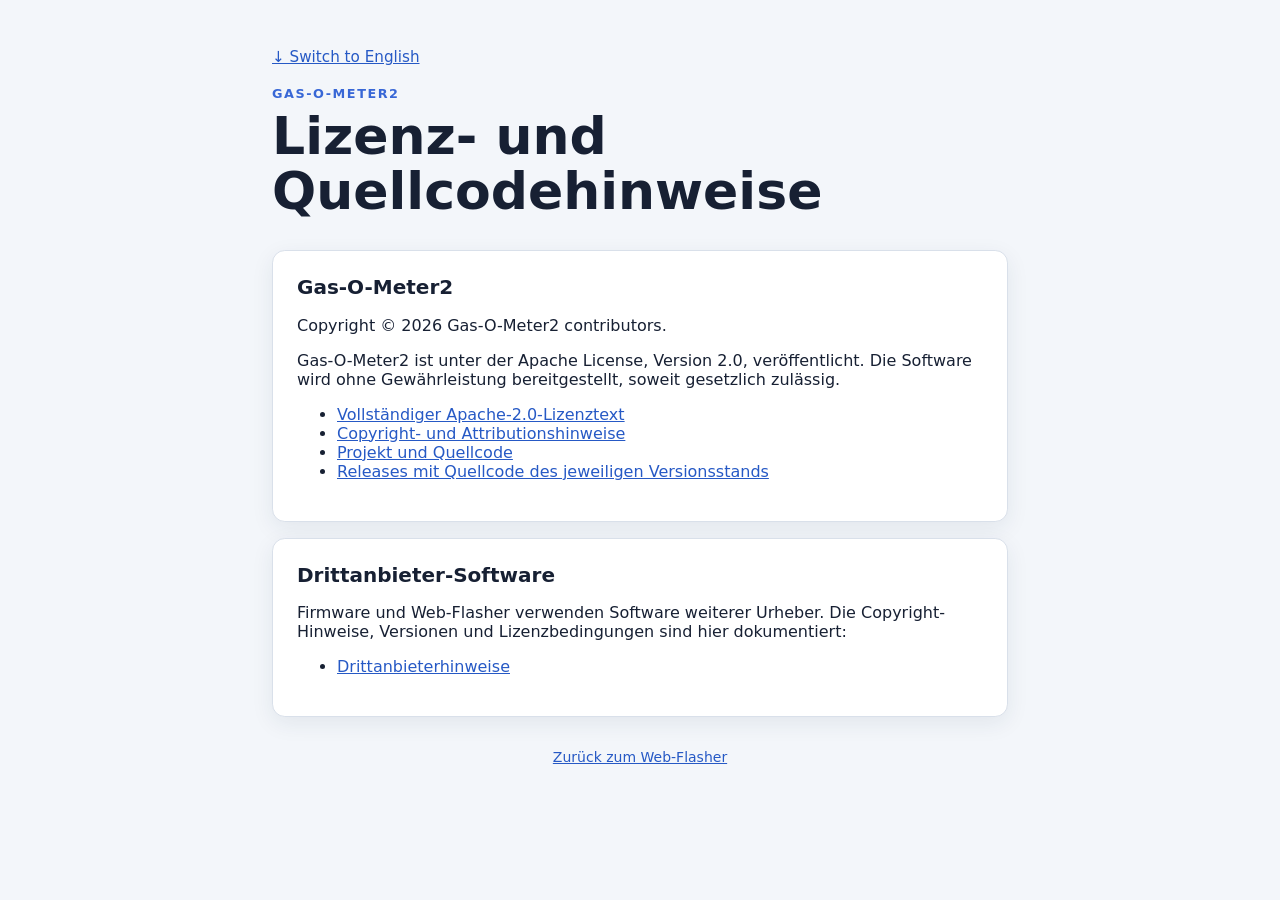
<file: web-flasher/legal.html>
<!doctype html>
<html lang="de">
  <head>
    <meta charset="utf-8" />
    <meta name="viewport" content="width=device-width, initial-scale=1" />
    <meta name="color-scheme" content="light dark" />
    <title>Lizenzhinweise · Gas-O-Meter2</title>
    <meta
      name="description"
      content="Lizenz-, Copyright- und Quellcodehinweise für Gas-O-Meter2."
    />
    <link rel="stylesheet" href="./style.css" />
  </head>
  <body>
    <main class="container">
      <p class="lang-switch">
        <a href="./legal_en.html">↓ Switch to English</a>
      </p>
      <header>
        <p class="eyebrow">Gas-O-Meter2</p>
        <h1>Lizenz- und Quellcodehinweise</h1>
      </header>

      <section class="card">
        <h2>Gas-O-Meter2</h2>
        <p>Copyright © 2026 Gas-O-Meter2 contributors.</p>
        <p>
          Gas-O-Meter2 ist unter der Apache License, Version 2.0,
          veröffentlicht. Die Software wird ohne Gewährleistung bereitgestellt,
          soweit gesetzlich zulässig.
        </p>
        <ul>
          <li>
            <a href="./LICENSE">Vollständiger Apache-2.0-Lizenztext</a>
          </li>
          <li><a href="./NOTICE">Copyright- und Attributionshinweise</a></li>
          <li>
            <a href="https://github.com/sneumeister/Gas-o-Meter2">
              Projekt und Quellcode
            </a>
          </li>
          <li>
            <a href="https://github.com/sneumeister/Gas-o-Meter2/releases">
              Releases mit Quellcode des jeweiligen Versionsstands
            </a>
          </li>
        </ul>
      </section>

      <section class="card">
        <h2>Drittanbieter-Software</h2>
        <p>
          Firmware und Web-Flasher verwenden Software weiterer Urheber. Die
          Copyright-Hinweise, Versionen und Lizenzbedingungen sind hier
          dokumentiert:
        </p>
        <ul>
          <li>
            <a href="./THIRD_PARTY_NOTICES.md">Drittanbieterhinweise</a>
          </li>
        </ul>
      </section>

      <footer>
        <a href="./index.html">Zurück zum Web-Flasher</a>
      </footer>
    </main>
  </body>
</html>
</file>
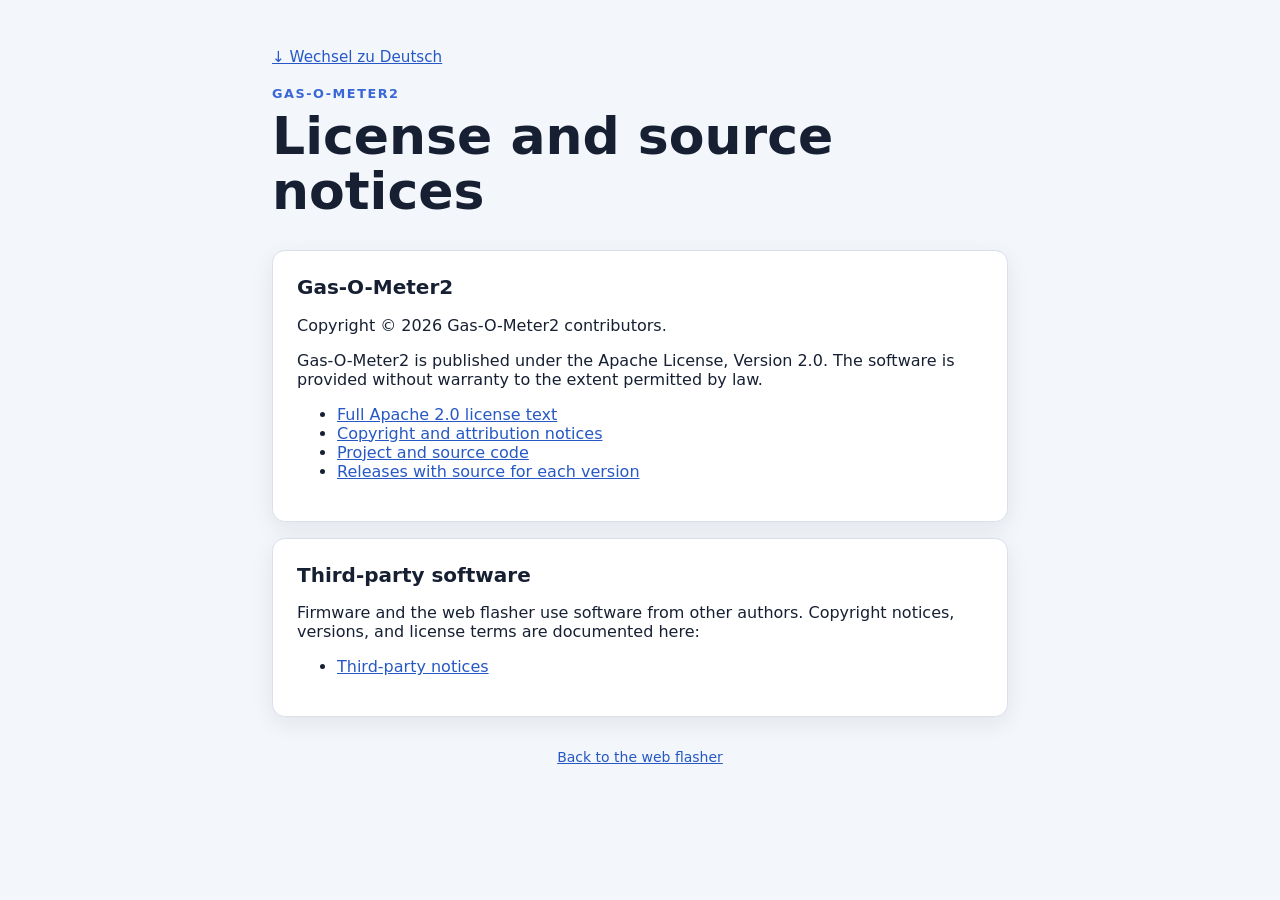
<file: web-flasher/legal_en.html>
<!doctype html>
<html lang="en">
  <head>
    <meta charset="utf-8" />
    <meta name="viewport" content="width=device-width, initial-scale=1" />
    <meta name="color-scheme" content="light dark" />
    <title>License notices · Gas-O-Meter2</title>
    <meta
      name="description"
      content="License, copyright, and source notices for Gas-O-Meter2."
    />
    <link rel="stylesheet" href="./style.css" />
  </head>
  <body>
    <main class="container">
      <p class="lang-switch">
        <a href="./legal.html">↓ Wechsel zu Deutsch</a>
      </p>
      <header>
        <p class="eyebrow">Gas-O-Meter2</p>
        <h1>License and source notices</h1>
      </header>

      <section class="card">
        <h2>Gas-O-Meter2</h2>
        <p>Copyright © 2026 Gas-O-Meter2 contributors.</p>
        <p>
          Gas-O-Meter2 is published under the Apache License, Version 2.0. The
          software is provided without warranty to the extent permitted by law.
        </p>
        <ul>
          <li>
            <a href="./LICENSE">Full Apache 2.0 license text</a>
          </li>
          <li><a href="./NOTICE">Copyright and attribution notices</a></li>
          <li>
            <a href="https://github.com/sneumeister/Gas-o-Meter2">
              Project and source code
            </a>
          </li>
          <li>
            <a href="https://github.com/sneumeister/Gas-o-Meter2/releases">
              Releases with source for each version
            </a>
          </li>
        </ul>
      </section>

      <section class="card">
        <h2>Third-party software</h2>
        <p>
          Firmware and the web flasher use software from other authors.
          Copyright notices, versions, and license terms are documented here:
        </p>
        <ul>
          <li>
            <a href="./THIRD_PARTY_NOTICES.md">Third-party notices</a>
          </li>
        </ul>
      </section>

      <footer>
        <a href="./index_en.html">Back to the web flasher</a>
      </footer>
    </main>
  </body>
</html>
</file>
<file: web-flasher/style.css>
:root {
  font-family:
    Inter, ui-sans-serif, system-ui, -apple-system, BlinkMacSystemFont, "Segoe UI",
    sans-serif;
  color: #172033;
  background: #f3f6fa;
  font-synthesis: none;
}

* {
  box-sizing: border-box;
}

body {
  margin: 0;
  min-height: 100vh;
}

.container {
  width: min(46rem, calc(100% - 2rem));
  margin: 0 auto;
  padding: 3rem 0;
}

.lang-switch {
  margin: 0 0 1.25rem;
  font-size: 0.95rem;
}

header {
  margin-bottom: 2rem;
}

h1,
h2,
p {
  margin-top: 0;
}

h1 {
  margin-bottom: 0.75rem;
  font-size: clamp(2rem, 7vw, 3.25rem);
  line-height: 1.05;
}

h2 {
  font-size: 1.25rem;
}

.eyebrow {
  margin-bottom: 0.5rem;
  color: #3867d6;
  font-size: 0.8rem;
  font-weight: 700;
  letter-spacing: 0.12em;
  text-transform: uppercase;
}

.card {
  margin-bottom: 1rem;
  padding: 1.5rem;
  border: 1px solid #d9e0ea;
  border-radius: 0.8rem;
  background: #ffffff;
  box-shadow: 0 0.4rem 1.4rem rgb(30 50 80 / 8%);
}

.compact {
  padding-bottom: 0.75rem;
}

label {
  display: block;
  margin: 1rem 0 0.35rem;
  font-weight: 650;
}

select {
  width: 100%;
  min-height: 2.8rem;
  padding: 0.55rem 0.7rem;
  border: 1px solid #aab6c8;
  border-radius: 0.45rem;
  color: inherit;
  background: inherit;
  font: inherit;
}

select:focus-visible,
a:focus-visible {
  outline: 3px solid #8aafff;
  outline-offset: 2px;
}

.notice,
.warning,
.danger {
  margin-top: 1.2rem;
  padding: 0.9rem 1rem;
  border-radius: 0.45rem;
}

.notice {
  border-left: 0.25rem solid #3867d6;
  background: #edf3ff;
}

.warning {
  border-left: 0.25rem solid #d97706;
  background: #fff4dc;
}

.danger {
  border-left: 0.25rem solid #dc2626;
  background: #fee2e2;
}

.install-wrapper {
  margin-top: 1.5rem;
}

dl {
  margin-bottom: 0;
}

dt {
  font-weight: 700;
}

dd {
  margin: 0.2rem 0 1rem;
}

footer {
  padding: 1rem 0;
  color: #536176;
  font-size: 0.875rem;
  text-align: center;
}

footer p {
  margin-bottom: 0.35rem;
}

a {
  color: #2659c5;
}

[hidden] {
  display: none !important;
}

@media (prefers-color-scheme: dark) {
  :root {
    color: #e8eef8;
    background: #101722;
  }

  .card {
    border-color: #344154;
    background: #182231;
    box-shadow: none;
  }

  .eyebrow,
  a {
    color: #8fb2ff;
  }

  footer {
    color: #aebbd0;
  }

  select {
    border-color: #607089;
  }

  .notice {
    background: #1c3158;
  }

  .warning {
    background: #4b3514;
  }

  .danger {
    background: #522020;
  }
}
</file>
